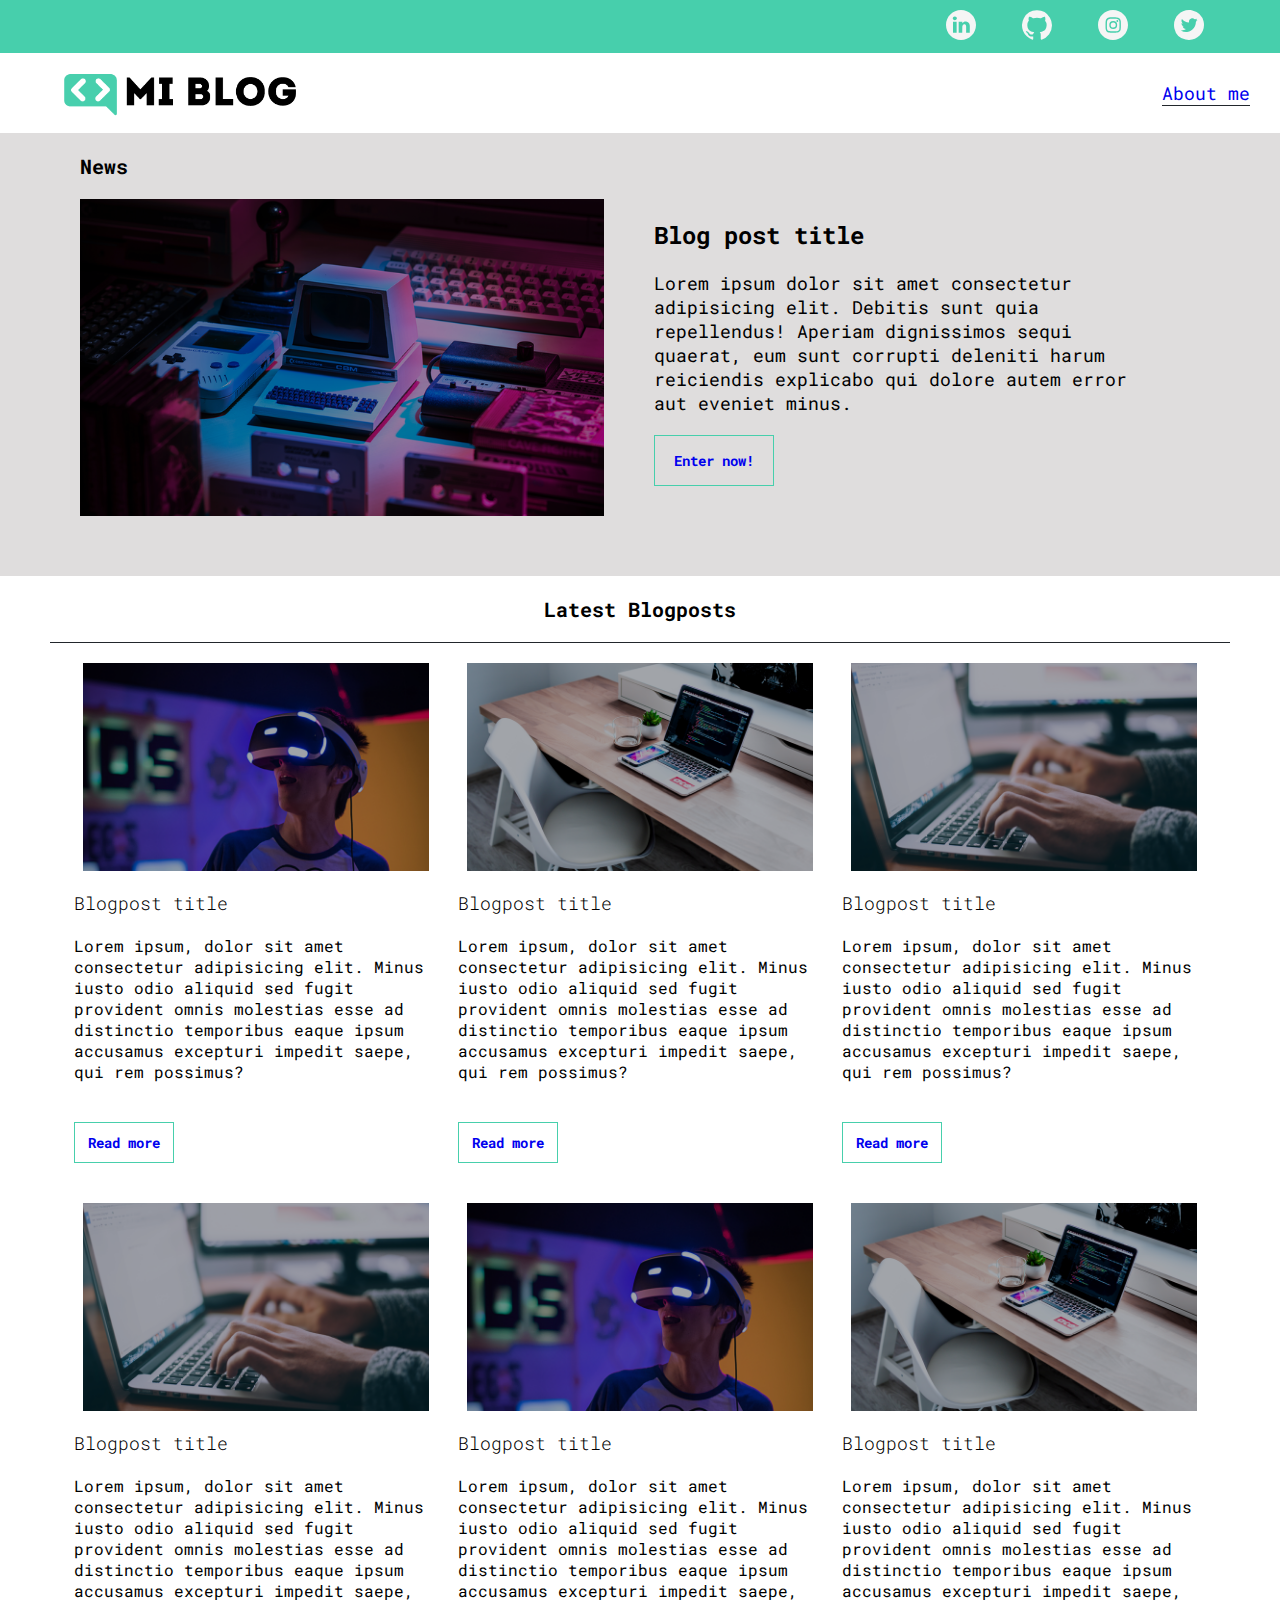
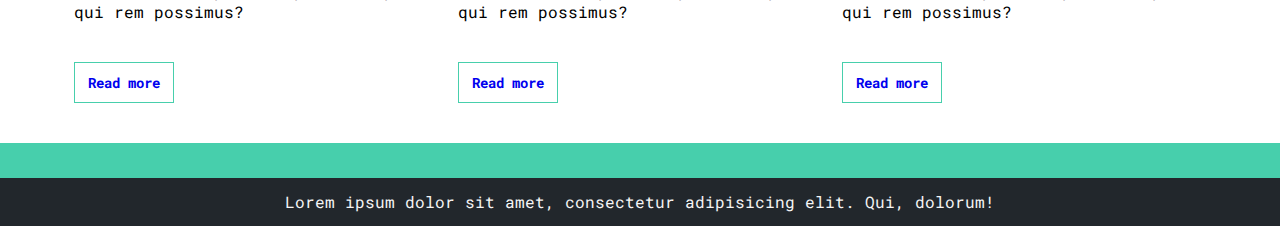
<file: blogs.html>
<!DOCTYPE html>
<html lang="en">
<head>
    <meta charset="UTF-8">
    <meta http-equiv="X-UA-Compatible" content="IE=edge">
    <meta name="viewport" content="width=device-width, initial-scale=1.0">
    <title>My blog</title>
    <link rel="preconnect" href="https://fonts.gstatic.com">
    <link href="https://fonts.googleapis.com/css2?family=Roboto+Mono:wght@400;500;700&family=Roboto+Slab:wght@400;700&family=Roboto:wght@400;500;700;900&display=swap" rel="stylesheet">
    <link rel="stylesheet" href="css/blogs.css">
</head>
<body>
    <header>
        <section class="top-bar">
            <div class="icons-container">
                <a href="https://www.linkedin.com/in/jes%C3%BAs-francisco-alvarez-4b663423a/"><svg class="icon" xmlns="http://www.w3.org/2000/svg" viewBox="0 0 510.9 510.9">
                    <path d="M380.12,216.21c-141.08,0-255.45,114.37-255.45,255.45S239,727.1,380.12,727.1,635.57,612.74,635.57,471.66,521.2,216.21,380.12,216.21ZM305.89,602.06h-62v-187l62-.08ZM274.72,389.67c-20.23.07-34.71-13.45-34.7-32.41s14.54-32.38,35.31-32.32C295.49,325,310,338.67,310,357.57,309.93,376.11,295.11,389.6,274.72,389.67ZM529.9,602.22h-62c0-1.9.16-67.6-.12-98.7a83.22,83.22,0,0,0-2.67-21.64c-5.93-20.95-29.1-28.92-47.06-16.44-9,6.27-14.71,14.92-15.22,26.18-.42,9.3-.42,108.19-.42,110.46H340.56V415.44h61.79v25.48c1.53-1.68,2.21-2.28,2.72-3,15.18-21.8,36.71-29.5,62.13-26.58,35.15,4,57,26.93,61.51,63.38a171.35,171.35,0,0,1,1.36,20.37C530.21,529.34,530,600.46,529.9,602.22Z" transform="translate(-124.67 -216.21)"/>
                  </svg></a>
                <a href="https://github.com/khisus19"><svg class="icon" xmlns="http://www.w3.org/2000/svg" viewBox="0 0 380.02 371.37">
                    <path d="M578.26,376.59a190.1,190.1,0,0,1-132.15,181c-6.53.75-10.75-3.27-10.75-10.63,0-15.09,0-30.19.17-45.28.21-14.54-1.52-28.39-12.27-39.4,8.74-1.75,17.37-3.05,25.77-5.24,19.16-5,35.65-14.28,46.84-31.26,9-13.61,12.59-28.91,13.82-44.89,1.07-13.79.91-27.6-5.15-40.36-3.33-7-8.14-13.34-12.15-20.06-.72-1.21-1.43-3-1.06-4.2,4.58-14.89,3.31-29.49-1.35-44.12-1.16-3.66-3.41-4.53-6.34-3.92-7.05,1.47-14.35,2.54-20.92,5.27-8.37,3.47-16.07,8.49-24.16,12.65a8.67,8.67,0,0,1-5.47.92,186.8,186.8,0,0,0-90.15,0,8.47,8.47,0,0,1-5.78-1.11c-12-7.32-24.13-14.1-38.08-17-11-2.27-12.35-1.46-15.09,9.39-3.25,12.84-3.56,25.62.75,38.34a3.83,3.83,0,0,1-.66,3.19c-16.31,18.32-20.11,40-17.65,63.56,1.56,14.95,5.09,29.23,13.39,42,11.17,17.14,27.68,26.62,47,31.7,8.3,2.18,16.83,3.51,25.44,5.26a4.14,4.14,0,0,1-.65,1.15,38.11,38.11,0,0,0-9.81,20.22,5.53,5.53,0,0,1-4.23,4.91c-14.15,4.77-28.12,5.85-40.61-3.88-4.71-3.66-8.47-8.75-12-13.68-6.85-9.63-15.07-17-27.24-18.64a17.38,17.38,0,0,0-6.27.25c-1.53.36-3.72,1.39-4,2.53s1,3.12,2,4.39a15.19,15.19,0,0,0,4,3.29,48.1,48.1,0,0,1,20.78,25.28c9,24.15,31,32.08,53.28,30.09,4.1-.37,8.16-1.06,12.5-1.63.1.92.27,1.86.28,2.8.11,9,.23,18,.27,27,0,7.19-3.51,11.46-9.2,11.51A190.14,190.14,0,0,1,221.52,285.38l.06-.1a190.08,190.08,0,0,1,330.28-5.37l.07.12A189.14,189.14,0,0,1,578.26,376.59Z" transform="translate(-198.24 -186.59)"/>
                  </svg></a>
                <a href="https://instagram.com/khisus19"><svg class="icon" xmlns="http://www.w3.org/2000/svg" viewBox="0 0 300 300">
                    <path d="M556.55,212.1c-82.7,0-150,67.31-150,150s67.3,150,150,150,150-67.3,150-150S639.24,212.1,556.55,212.1Zm76.78,194.78c-4.59,17.5-16,27.85-33.69,30.7-13.34,2.18-72.85,2.55-85-.51-17.5-4.52-27.93-15.9-30.85-33.55-2.11-12.9-2.84-73.14.8-86.19,4.74-17,16.05-27.05,33.25-29.83,15-2.48,57.91-1.82,76-.87,10.57.58,20.2,3.94,28.15,11.45,7.51,7.14,11.37,16.11,12.39,26.18C635.59,336.36,636.83,393.46,633.33,406.88Zm-49.07-44.12A25.49,25.49,0,1,1,559,337.09,25.48,25.48,0,0,1,584.26,362.76Zm36.31-37.12c-1.53-13.56-9.77-22.46-23.19-24.5-13-2-62-1.82-75.62-.29-13.41,1.46-22.31,9.77-24.35,23-2.12,14.15-1.68,66.94.07,77.52,1.82,11.08,8.09,18.67,19.1,21.73,11.45,3.21,66.8,2.48,79.2,1.09,13.49-1.46,22.39-9.77,24.43-23.19S621.88,338.18,620.57,325.64Zm-61.76,76.28a39.38,39.38,0,1,1,39.37-39.38A39.35,39.35,0,0,1,558.81,401.92Zm40.91-71A9.23,9.23,0,1,1,609,321.7,9.21,9.21,0,0,1,599.72,330.89Z" transform="translate(-406.55 -212.1)"/>
                  </svg></a>
                <a href="https://twitter.com/khisus19"><svg class="icon" xmlns="http://www.w3.org/2000/svg" viewBox="0 0 510.99 510.99">
                    <path id="twitter-2" data-name="twitter" d="M576,216.58C389.59,175.2,227.12,337.66,268.5,524.11A251.18,251.18,0,0,0,459,714.56C645.4,756,807.87,593.48,766.49,407A251.2,251.2,0,0,0,576,216.58Zm65.81,186.2c-6.05,4.44-7.67,9.31-7.77,16.59-1,69.36-47.59,143.37-128.81,160.53-42.65,9-83.28,3.32-121.35-18.5-1.3-.74-4.07-2.94-4.32-3.53,30.87,2.58,58.66-5.14,84.47-24.35-27.08-2.76-44.81-16-54.62-41.07H438c-30.51-8.36-47.06-27.54-49.18-58.36l27.7,7.93c-27.26-22-34-48.33-19.44-80.25,32,37.54,71.77,58.07,120.2,61.55,0-6.94-.74-13.76.13-20.36,3.07-23.34,15.82-39.81,37.75-47.94,21.73-8,41.95-3.94,59.45,11.46,2.91,2.57,5.29,3.41,8.79,2.13,10.4-3.82,20.83-7.54,31.33-11.32-4.09,12.15-12.1,21.87-22.58,30.51,5-1.08,10.07-2,15-3.3s9.71-3.13,15.55-5.05C656.6,388.83,650.05,396.76,641.84,402.78Z" transform="translate(-262 -210.08)"/>
                  </svg></a>
            </div>
        </section>
        <nav>
            <section class="logo-sect">
                <a href="./index.html"><img src="assets/img/Logo-negro.png" alt="Logo principal"></a>
            </section>
            <section class="about-sect">
                <a href="perfil.html">About me</a>
            </section>
        </nav>
    </header>
    <main>
        <section class="news-section">
            <h3>News</h3>
            <div class="news-container">
                <div class="news-img-container">
                    <img src="assets/img/medium/main-news-img_tab.webp" alt="devices">
                </div>
                <div class="news-title">
                    <h2>Blog post title</h2>
                    <p>Lorem ipsum dolor sit amet consectetur adipisicing elit. Debitis sunt quia repellendus! Aperiam dignissimos sequi quaerat, eum sunt corrupti deleniti harum reiciendis explicabo qui dolore autem error aut eveniet minus.</p>
                    <a href="blog-1.html" class="secondary-btn">Enter now!</a>
                </div>
            </div>
        </section>
        <section class="blogs-sect">
            <h3>Latest Blogposts</h3>
            <div class="blogs-container">
                <article>
                    <img src="assets/img/medium/post-1_tab.webp" alt="AR visor guy">
                    <h5>Blogpost title</h5>
                    <p>Lorem ipsum, dolor sit amet consectetur adipisicing elit. Minus iusto odio aliquid sed fugit provident omnis molestias esse ad distinctio temporibus eaque ipsum accusamus excepturi impedit saepe, qui rem possimus?</p>
                    <a href="blog-1.html" class="secondary-btn">Read more</a>
                </article>
                <article>
                    <img src="assets/img/medium/post-2_tab.webp" alt="AR visor guy">
                    <h5>Blogpost title</h5>
                    <p>Lorem ipsum, dolor sit amet consectetur adipisicing elit. Minus iusto odio aliquid sed fugit provident omnis molestias esse ad distinctio temporibus eaque ipsum accusamus excepturi impedit saepe, qui rem possimus?</p>
                    <a href="blog-1.html" class="secondary-btn">Read more</a>
                </article>
                <article>
                    <img src="assets/img/medium/post-3_tab.webp" alt="AR visor guy">
                    <h5>Blogpost title</h5>
                    <p>Lorem ipsum, dolor sit amet consectetur adipisicing elit. Minus iusto odio aliquid sed fugit provident omnis molestias esse ad distinctio temporibus eaque ipsum accusamus excepturi impedit saepe, qui rem possimus?</p>
                    <a href="blog-1.html" class="secondary-btn">Read more</a>
                </article>
                <article>
                    <img src="assets/img/medium/post-3_tab.webp" alt="AR visor guy">
                    <h5>Blogpost title</h5>
                    <p>Lorem ipsum, dolor sit amet consectetur adipisicing elit. Minus iusto odio aliquid sed fugit provident omnis molestias esse ad distinctio temporibus eaque ipsum accusamus excepturi impedit saepe, qui rem possimus?</p>
                    <a href="blog-1.html" class="secondary-btn">Read more</a>
                </article>
                <article>
                    <img src="assets/img/medium/post-1_tab.webp" alt="AR visor guy">
                    <h5>Blogpost title</h5>
                    <p>Lorem ipsum, dolor sit amet consectetur adipisicing elit. Minus iusto odio aliquid sed fugit provident omnis molestias esse ad distinctio temporibus eaque ipsum accusamus excepturi impedit saepe, qui rem possimus?</p>
                    <a href="blog-1.html" class="secondary-btn">Read more</a>
                </article>
                <article>
                    <img src="assets/img/medium/post-2_tab.webp" alt="AR visor guy">
                    <h5>Blogpost title</h5>
                    <p>Lorem ipsum, dolor sit amet consectetur adipisicing elit. Minus iusto odio aliquid sed fugit provident omnis molestias esse ad distinctio temporibus eaque ipsum accusamus excepturi impedit saepe, qui rem possimus?</p>
                    <a href="blog-1.html" class="secondary-btn">Read more</a>
                </article>
            </div>
        </section>
    </main>
    <footer>
        <p>Lorem ipsum dolor sit amet, consectetur adipisicing elit. Qui, dolorum!</p>
    </footer>

</body>
</html>
</file>
<file: css/blogs.css>
* {
    margin: 0;
    padding: 0;
    box-sizing: border-box;
}
html {
    font-size: 62.5%;
    font-family: "Roboto mono", monospace;
}
a {
    text-decoration: none;
    display: inline;
}
:root {
    --green: #47cfac;
    --light-green: #88d6c3;
    --white: #f5f5f5;
    --grey: #dfdddd;
    --light-black: #22272c;
}
/* Nav sect */
.top-bar {
    width: 100%;
    padding: 10px 30px;
    background-color: var(--green);
    display: flex;
    justify-content: flex-end;
    align-items: center;
}
.icons-container {
    width: 350px;
    display: flex;
    justify-content: space-evenly;
    flex-wrap: wrap;
}
.icons-container a {
    width: 30px;
    color: var(--white);
}
.icons-container .icon {
    width: 30px;
    height: 30px;
    fill: var(--white);
}
nav {
    width: 100%;
    height: 80px;
    padding: 0 30px;
    display: flex; 
    justify-content: space-between;
    align-items: center;
}
.logo-sect {
    min-width: 150px;
    max-width: 300px
}
.logo-sect img {
    width: 100%;
}
.about-sect a{
    font-size: 1.8rem;
    border-bottom: 1px solid var(--light-black);
}
.about-sect a:visited {
    text-decoration: none;
}
/* News Container */
.news-section {
    width: 100%;
    padding: 20px 80px 40px;
    background-color: var(--grey);
}
h3 {
    font-size: 2rem;
}
.news-container {
    margin: 20px 0;
    width: 98%;
    display: grid;
    grid-template-columns: repeat(auto-fit, minmax(min(98%, 350px), 1fr));
    gap: 20px 50px;
}
.news-img-container {
    width: 100%;
    height: 100%;
}
.news-img-container img {
    object-fit: cover;
    width: 100%;
    height: 100%;
}
.news-title {
    width: 95%;
    display: flex;
    flex-direction: column;
}
h2 {
    font-size: 2.4rem;
    margin: 20px 0;
}
.news-title p {
    font-size: 1.8rem;
}
.secondary-btn {
    margin: 20px 0;
    width: 120px;
    padding: 15px 10px;
    border: 1px solid var(--green);
    font-size: 1.4rem;
    font-weight: bold;
    text-align: center;
}
.secondary-btn:hover{
    cursor: pointer;
    border: 1px solid var(--white);
    background-color: var(--green);
    color: var(--white);

}
/* Blogs section */
.blogs-sect {
    width: 100%;
    padding: 0 50px;
}
.blogs-container {
    margin: 20px auto;
    width: 96%;
    display: grid;
    grid-template-columns: repeat(auto-fit, minmax(min(98%, 300px), 1fr));
    gap: 20px;
}
.blogs-sect h3 {
    padding: 20px;
    text-align: center;
    font-weight: bold;
    border-bottom: 1px solid var(--light-black);
}
.blogs-container article {
    display: flex;
    flex-direction: column;
    gap: 20px;
}
.blogs-container img {
    margin: 0 auto;
    width: 95%;
}
.blogs-container h5 {
    font-size: 1.8rem;
    font-weight: 300;
}
.blogs-container p {
    font-size: 1.6rem;
}
.blogs-container .secondary-btn {
    width: 100px;
    padding: 10px;
}
/* FOOTER */
footer {
    width: 100%;
    padding: 15px;
    background-color: var(--light-black);
    color: var(--white);
    border-top: 35px solid var(--green);
    font-size: 1.6rem;
    line-height: 1.8rem;
    text-align: center;
}
</file>
